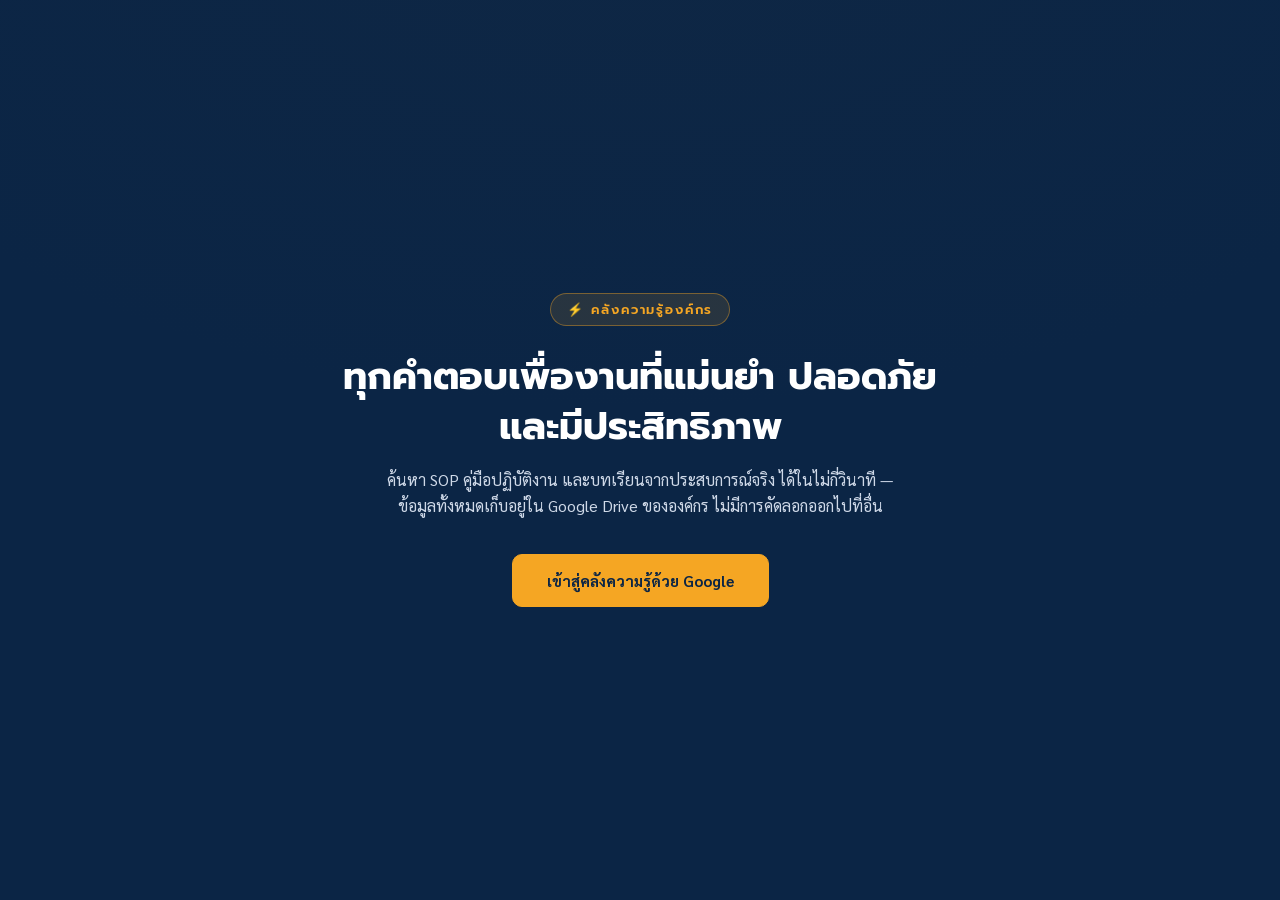
<file: index.html>
<!DOCTYPE html>
<html lang="th">
<head>
<meta charset="UTF-8" />
<meta name="viewport" content="width=device-width, initial-scale=1.0, viewport-fit=cover" />
<title>คลังความรู้องค์กร | Knowledge Management</title>

<!-- PWA -->
<link rel="manifest" href="manifest.json" />
<meta name="theme-color" content="#0B2545" />
<meta name="background-color" content="#0B2545" />
<link rel="icon" href="icons/icon-192.png" />
<link rel="apple-touch-icon" href="icons/apple-touch-icon.png" />
<meta name="apple-mobile-web-app-capable" content="yes" />
<meta name="apple-mobile-web-app-status-bar-style" content="black-translucent" />
<meta name="apple-mobile-web-app-title" content="คลังความรู้" />
<meta name="mobile-web-app-capable" content="yes" />

<link rel="preconnect" href="https://fonts.googleapis.com">
<link rel="preconnect" href="https://fonts.gstatic.com" crossorigin>
<link href="https://fonts.googleapis.com/css2?family=Prompt:wght@500;600;700&family=Sarabun:wght@400;500;600;700&family=IBM+Plex+Mono:wght@400;500&display=swap" rel="stylesheet">
<link rel="stylesheet" href="styles.css?v=19" />
</head>
<body>

  <div id="ios-install-banner" class="ios-banner" hidden>
    <span>ติดตั้งแอปนี้: กด <strong>แชร์ ⬆</strong> แล้วเลือก <strong>เพิ่มไปยังหน้าจอโฮม</strong></span>
    <button id="ios-banner-close" aria-label="Close">✕</button>
  </div>

  <!-- ============ SIGN-IN GATE ============ -->
  <section id="gate" class="gate">
    <div class="gate-card">
      <div class="gate-stamp">⚡ คลังความรู้องค์กร</div>
      <h1>ทุกคำตอบเพื่องานที่แม่นยำ ปลอดภัย และมีประสิทธิภาพ</h1>
      <p class="gate-sub">ค้นหา SOP คู่มือปฏิบัติงาน และบทเรียนจากประสบการณ์จริง ได้ในไม่กี่วินาที — ข้อมูลทั้งหมดเก็บอยู่ใน Google Drive ขององค์กร ไม่มีการคัดลอกออกไปที่อื่น</p>
      <button id="signin-btn" class="btn btn-primary">เข้าสู่คลังความรู้ด้วย Google</button>
      <p id="gate-error" class="gate-error" hidden></p>
    </div>
  </section>

  <!-- ============ MAIN APP ============ -->
  <div id="app" class="app" hidden>

    <header class="topbar">
      <div class="brand">
        <span class="brand-mark">⚡</span>
        <span class="brand-name">คลังความรู้องค์กร</span>
      </div>

      <button id="home-btn" class="home-btn" title="กลับหน้าแรก" hidden>🏠 <span>หน้าแรก</span></button>

      <nav id="breadcrumb" class="breadcrumb" aria-label="Folder path"></nav>

      <div class="topbar-actions">
        <div class="search-box">
          <input id="search-input" type="text" placeholder="ค้นหาทั้งคลัง — ชื่อไฟล์หรือข้อความในเอกสาร…" autocomplete="off" />
        </div>
        <button id="new-folder-btn" class="btn btn-ghost" title="New folder">+ Folder</button>
        <button id="upload-btn" class="btn btn-primary" title="Upload files">Upload</button>
        <input id="file-input" type="file" multiple hidden />
        <button id="install-btn" class="btn btn-ghost" title="Install app" hidden>⭳ Install</button>
        <button id="signout-btn" class="btn btn-icon" title="Disconnect">⏻</button>
      </div>
    </header>

    <!-- rich stacked homepage: hero / categories / SOP band / latest / experts / footer -->
    <div id="home-sections" hidden></div>

    <!-- drag & drop overlay -->
    <div id="drop-overlay" class="drop-overlay" hidden>
      <div class="drop-message">Drop files to file them in this folder</div>
    </div>

    <!-- upload progress tray -->
    <div id="upload-tray" class="upload-tray" hidden></div>

    <main class="content" id="main-content">
      <div id="home-tabs" class="home-tabs" hidden></div>

      <div id="filter-tabs" class="filter-tabs">
        <button class="filter-tab active" data-filter="all">All</button>
        <button class="filter-tab" data-filter="folder">Folders</button>
        <button class="filter-tab" data-filter="document">Documents</button>
        <button class="filter-tab" data-filter="image">Images</button>
        <button class="filter-tab" data-filter="video">Video</button>
        <button class="filter-tab" data-filter="other">Other</button>
      </div>

      <div id="search-status" class="search-status" hidden></div>

      <div id="search-loading" class="search-loading" hidden>กำลังค้นหาในเอกสารทั้งคลัง…</div>

      <div id="empty-state" class="empty-state" hidden>
        <div class="empty-mark">◌</div>
        <p>This folder is empty.</p>
        <p class="empty-sub">Drag files here, or use Upload above.</p>
      </div>

      <div id="loading-state" class="loading-state" hidden>
        <div class="loading-spinner"></div>
        <p>Reading catalogue…</p>
      </div>

      <div id="grid" class="grid"></div>
    </main>

    <button id="fab-upload" class="fab" title="อัปโหลดไฟล์ใหม่">＋</button>
    <div id="visit-counter" class="visit-counter" hidden></div>

    <!-- ============ POOMMY — chat search assistant ============ -->
    <button id="poommy-bubble" class="poommy-bubble" title="ถามน้องพุมมี่"><img src="icons/poommy-avatar.png" alt="พุมมี่" /></button>
    <div id="poommy-panel" class="poommy-panel" hidden>
      <div class="poommy-header">
        <span class="poommy-avatar"><img src="icons/poommy-avatar.png" alt="พุมมี่" /></span>
        <div class="poommy-title">
          <strong>น้องพุมมี่</strong>
          <span>ผู้ช่วยค้นหาเอกสาร</span>
        </div>
        <button id="poommy-close-btn" class="poommy-close" aria-label="ปิด">✕</button>
      </div>
      <div id="poommy-messages" class="poommy-messages"></div>
      <div class="poommy-input-row">
        <input id="poommy-text-input" type="text" placeholder="พิมพ์หรือกดไมค์ถามได้เลย…" autocomplete="off" />
        <button id="poommy-mic-btn" class="poommy-mic" title="พูดถาม" type="button">🎤</button>
        <button id="poommy-send-btn" class="poommy-send" title="ส่ง" type="button">➤</button>
      </div>
    </div>
  </div>

  <!-- ============ PREVIEW MODAL ============ -->
  <div id="preview-modal" class="modal" hidden>
    <div class="modal-backdrop" id="modal-backdrop"></div>
    <div class="modal-panel">
      <div class="modal-head">
        <span id="modal-title" class="modal-title"></span>
        <div class="modal-actions">
          <button id="modal-download-btn" class="btn btn-primary btn-sm">⭳ Download</button>
          <a id="modal-open-link" class="btn btn-ghost btn-sm" target="_blank" rel="noopener">Open in Drive ↗</a>
          <button id="modal-rename-btn" class="btn btn-ghost btn-sm">Rename</button>
          <button id="modal-close-btn" class="btn btn-icon" aria-label="Close">✕</button>
        </div>
      </div>
      <div id="modal-body" class="modal-body"></div>
      <div id="modal-doccode" class="modal-doccode"></div>
      <div id="modal-tags" class="modal-tags"></div>
      <div id="modal-meta" class="modal-meta"></div>
    </div>
  </div>

  <script src="https://accounts.google.com/gsi/client" async defer></script>
  <script src="config.js?v=19"></script>
  <script src="app.js?v=19"></script>
</body>
</html>
</file>
<file: styles.css>
/* ===================================================================
   TOKENS — corporate navy/gold theme
=================================================================== */
:root{
  --navy:          #0B2545;
  --navy-2:        #1D4B8A;
  --bg:            #F4F6F8;
  --panel:         #FFFFFF;
  --panel-raised:  #FFFFFF;
  --ink:           #1F2937;
  --ink-soft:      #6B7280;
  --ink-faint:     #9AA3B0;
  --accent:        #F5A623;
  --accent-ink:    #0B2545;
  --teal:          #1E9E7A;
  --danger:        #D64545;
  --border:        rgba(11,37,69,0.08);
  --border-strong: rgba(11,37,69,0.16);

  --font-display:  "Prompt", "Segoe UI", sans-serif;
  --font-body:     "Sarabun", "Segoe UI", sans-serif;
  --font-mono:     "IBM Plex Mono", monospace;

  --radius: 10px;
}

*{ box-sizing:border-box; }
html,body{ height:100%; }

/* several component classes below set their own `display` (flex/grid).
   Per normal CSS cascade rules, an author rule always beats the browser's
   built-in [hidden]{display:none}, even with identical specificity. This
   override must win over everything else on the page. */
[hidden]{ display:none !important; }

body{
  margin:0;
  background:var(--bg);
  color:var(--ink);
  font-family:var(--font-body);
  -webkit-font-smoothing:antialiased;
  padding-bottom:env(safe-area-inset-bottom);
}
button{ font-family:inherit; }
a{ color:var(--navy); }

.app{ background:var(--bg); }

/* ===================================================================
   GATE (sign-in) — hero style
=================================================================== */
.gate{
  min-height:100vh;
  display:flex;
  align-items:center;
  justify-content:center;
  background:
    linear-gradient(rgba(11,37,69,0.92), rgba(11,37,69,0.92)),
    radial-gradient(ellipse 900px 500px at 50% -10%, rgba(245,166,35,0.18), transparent),
    var(--navy);
  padding:32px 24px;
  text-align:center;
}
.gate-card{
  max-width:620px;
  width:100%;
}
.gate-stamp{
  display:inline-flex;
  align-items:center;
  gap:8px;
  font-family:var(--font-display);
  font-size:13px;
  font-weight:600;
  letter-spacing:0.14em;
  color:var(--accent);
  background:rgba(245,166,35,0.12);
  border:1px solid rgba(245,166,35,0.4);
  padding:6px 16px;
  border-radius:20px;
  margin-bottom:26px;
}
.gate-card h1{
  font-family:var(--font-display);
  font-size:clamp(26px, 4vw, 38px);
  font-weight:700;
  color:#fff;
  margin:0 0 16px;
  line-height:1.3;
}
.gate-sub{
  color:#cfd9e8;
  font-size:16px;
  line-height:1.65;
  margin:0 0 34px;
  max-width:520px;
  margin-left:auto;
  margin-right:auto;
}
.gate-error{
  margin-top:18px;
  color:#ffb4b0;
  font-size:13px;
  font-family:var(--font-mono);
}

/* ===================================================================
   BUTTONS
=================================================================== */
.btn{
  border:1px solid var(--border-strong);
  background:#fff;
  color:var(--ink);
  padding:10px 18px;
  border-radius:8px;
  font-size:14px;
  font-weight:600;
  cursor:pointer;
  transition:background 0.12s, border-color 0.12s, transform 0.05s, box-shadow 0.12s;
  white-space:nowrap;
}
.btn:hover{ border-color:var(--navy-2); box-shadow:0 2px 8px rgba(11,37,69,0.1); }
.btn:active{ transform:scale(0.98); }
.btn-primary{
  background:var(--accent);
  border-color:var(--accent);
  color:var(--accent-ink);
  font-weight:700;
}
.btn-primary:hover{ background:#f7b545; border-color:#f7b545; box-shadow:0 4px 14px rgba(245,166,35,0.35); }
.gate .btn-primary{ padding:16px 34px; font-size:15px; border-radius:10px; }
.btn-ghost{ border-color:transparent; background:transparent; color:var(--ink-soft); }
.btn-ghost:hover{ color:var(--navy); background:rgba(11,37,69,0.05); }
.btn-danger{ color:var(--danger); border-color:transparent; background:transparent; }
.btn-danger:hover{ background:rgba(214,69,69,0.08); }
.btn-icon{ padding:9px 11px; }
.btn-sm{ padding:7px 13px; font-size:12.5px; }

/* topbar buttons sit on navy, need light variants */
.topbar .btn{ background:rgba(255,255,255,0.08); border-color:rgba(255,255,255,0.18); color:#fff; }
.topbar .btn:hover{ background:rgba(255,255,255,0.16); border-color:rgba(255,255,255,0.3); }
.topbar .btn-primary{ background:var(--accent); border-color:var(--accent); color:var(--accent-ink); }
.topbar .btn-primary:hover{ background:#f7b545; }
.topbar .btn-ghost{ color:#dbe4f0; }
.topbar .btn-ghost:hover{ color:#fff; background:rgba(255,255,255,0.1); }

/* ===================================================================
   TOPBAR
=================================================================== */
.topbar{
  position:sticky; top:0; z-index:20;
  display:flex; align-items:center; gap:20px;
  padding:14px 28px;
  padding-top:calc(14px + env(safe-area-inset-top));
  padding-left:calc(28px + env(safe-area-inset-left));
  padding-right:calc(28px + env(safe-area-inset-right));
  background:var(--navy);
  box-shadow:0 2px 10px rgba(11,37,69,0.2);
}
.brand{ display:flex; align-items:center; gap:9px; flex-shrink:0; }
.brand-mark{
  background:var(--accent); color:var(--accent-ink);
  border-radius:7px; padding:3px 8px; font-size:15px; font-weight:700;
}
.brand-name{ font-family:var(--font-display); font-weight:700; font-size:17px; color:#fff; }

.home-btn{
  display:flex; align-items:center; gap:5px;
  background:rgba(255,255,255,0.08);
  border:1px solid rgba(255,255,255,0.18);
  color:#dbe4f0;
  font-family:var(--font-body);
  font-size:12.5px;
  font-weight:600;
  padding:7px 12px;
  border-radius:16px;
  cursor:pointer;
  flex-shrink:0;
  transition:background .15s, color .15s;
}
.home-btn:hover{ background:var(--accent); border-color:var(--accent); color:var(--accent-ink); }

.breadcrumb{
  flex:1; min-width:0;
  display:flex; align-items:center; gap:6px;
  font-family:var(--font-mono);
  font-size:12.5px;
  color:#a9b8d0;
  overflow-x:auto;
  white-space:nowrap;
}
.breadcrumb button{
  background:none; border:none; color:#a9b8d0;
  font-family:var(--font-mono); font-size:12.5px; cursor:pointer; padding:2px 4px;
}
.breadcrumb button:hover{ color:var(--accent); }
.breadcrumb button.current{ color:#fff; }
.breadcrumb .sep{ color:#5a6f92; }

.topbar-actions{ display:flex; align-items:center; gap:10px; flex-shrink:0; }
.search-box input{
  background:#fff;
  border:1px solid transparent;
  color:var(--ink);
  padding:9px 14px;
  border-radius:8px;
  font-size:13.5px;
  width:230px;
  font-family:var(--font-body);
}
.search-box input::placeholder{ color:var(--ink-faint); }
.search-box input:focus{ outline:none; box-shadow:0 0 0 3px rgba(245,166,35,0.35); }

@keyframes voice-pulse{
  0%, 100%{ box-shadow:0 0 0 0 rgba(217,69,69,0.45); }
  50%{ box-shadow:0 0 0 7px rgba(217,69,69,0); }
}
@keyframes voice-spin{ to{ transform:rotate(360deg); } }

/* ===================================================================
   CONTENT / FILTERS
=================================================================== */
.content{ max-width:1280px; margin:0 auto; padding:32px 40px 60px; }

.filter-tabs{ display:flex; gap:4px; margin-bottom:22px; border-bottom:1px solid var(--border); }
.filter-tab{
  background:none; border:none; color:var(--ink-faint);
  font-family:var(--font-body); font-size:13px; font-weight:600;
  padding:9px 4px; margin-right:22px; cursor:pointer;
  border-bottom:2px solid transparent;
}
.filter-tab:hover{ color:var(--navy); }
.filter-tab.active{ color:var(--navy); border-bottom-color:var(--accent); }

/* ---- home screen tab strip ---- */
.home-tabs{
  display:flex;
  flex-wrap:wrap;
  gap:10px;
  margin-bottom:28px;
  padding-bottom:24px;
  border-bottom:1px solid var(--border);
}
.home-tab{
  font-family:var(--font-body);
  font-size:13px;
  font-weight:600;
  color:var(--ink-soft);
  background:#fff;
  border:1px solid var(--border-strong);
  padding:9px 16px;
  border-radius:20px;
  cursor:pointer;
  display:flex;
  align-items:center;
  gap:7px;
  box-shadow:0 1px 3px rgba(11,37,69,0.04);
}
.home-tab:hover{ color:var(--navy); border-color:var(--navy-2); }
.home-tab.active{
  color:#fff;
  background:var(--tag-color, var(--navy));
  border-color:var(--tag-color, var(--navy));
}
.home-tab-dot{
  width:7px; height:7px; border-radius:50%;
  background:var(--tag-color, var(--accent));
  flex-shrink:0;
}
.home-tab.active .home-tab-dot{ background:#fff; }

/* ===================================================================
   GRID + CARDS
=================================================================== */
.grid{
  display:grid;
  grid-template-columns:repeat(auto-fill, minmax(200px, 1fr));
  gap:18px;
}

.card{
  position:relative;
  background:var(--panel);
  color:var(--ink);
  border-radius:var(--radius);
  padding:22px 20px 18px 24px;
  cursor:pointer;
  min-height:158px;
  display:flex;
  flex-direction:column;
  justify-content:space-between;
  box-shadow:0 3px 8px rgba(11,37,69,0.10), 0 1px 3px rgba(11,37,69,0.08);
  transition:transform 0.18s cubic-bezier(.2,.8,.2,1), box-shadow 0.18s, border-color 0.18s;
  border:1px solid var(--border-strong);
  border-left:4px solid var(--border-strong);
  overflow:hidden;
}
.card::before{
  /* punch-hole detail — small archive/index-card touch */
  content:"";
  position:absolute;
  top:13px; right:13px;
  width:9px; height:9px;
  border-radius:50%;
  background:var(--bg);
  box-shadow:inset 0 1px 2px rgba(11,37,69,0.28), 0 1px 0 rgba(255,255,255,0.7);
  pointer-events:none;
}
.card:hover{
  transform:translateY(-4px);
  box-shadow:0 18px 34px rgba(11,37,69,0.22), 0 5px 12px rgba(11,37,69,0.12);
  border-color:var(--accent);
  border-left-color:var(--accent);
}

.card-icon{
  font-size:30px;
  color:var(--navy-2);
}
.card.type-folder .card-icon{ color:var(--accent); }
.card.type-image .card-icon{ color:#3E7CB1; }
.card.type-video .card-icon{ color:#C0524F; }
.card.type-document .card-icon{ color:#2F8F6B; }

.card-thumb{
  width:100%; height:64px;
  object-fit:cover;
  border-radius:6px;
  margin-top:2px;
  border:1px solid var(--border);
}

.card-name{
  font-family:var(--font-body);
  font-weight:700;
  font-size:14px;
  line-height:1.4;
  margin-top:12px;
  color:var(--navy);
  overflow:hidden;
  text-overflow:ellipsis;
  display:-webkit-box;
  -webkit-line-clamp:2;
  -webkit-box-orient:vertical;
}

.card-meta{
  font-family:var(--font-mono);
  font-size:10.5px;
  color:var(--ink-faint);
  margin-top:8px;
  display:flex;
  justify-content:space-between;
  letter-spacing:0.01em;
}

/* ---- department home screen ---- */
.grid-departments{
  grid-template-columns:repeat(auto-fill, minmax(220px, 1fr));
  gap:18px;
}
.card-dept{
  text-align:center;
  align-items:center;
  border-left:1px solid var(--border-strong); /* dept cards already have their own top accent bar */
  padding:30px 20px 24px;
}
.card-dept .card-icon{
  font-size:34px;
  margin-bottom:2px;
}
.dept-tab{
  font-family:var(--font-mono);
  font-size:10px;
  letter-spacing:0.12em;
  text-transform:uppercase;
  color:var(--tag-color, var(--accent));
  font-weight:700;
}
.card-name-dept{
  font-family:var(--font-display);
  font-size:16px;
  font-weight:700;
  margin-top:10px;
  text-align:center;
  -webkit-line-clamp:3;
  color:var(--navy);
}
.dept-0{ --dept-color:#3E7CB1; }
.dept-1{ --dept-color:#C08A2E; }
.dept-2{ --dept-color:#B1603E; }
.dept-3{ --dept-color:#2F8F6B; }
.dept-4{ --dept-color:#6B6FA6; }
.dept-5{ --dept-color:#7C8A4C; }
.card-dept{ border-top:4px solid var(--dept-color, var(--accent)); }
.card-dept .dept-tab{ color:var(--dept-color, var(--accent)); }

/* ---- tag badge on a card ---- */
.card-tag{
  display:inline-block;
  font-family:var(--font-body);
  font-size:10.5px;
  font-weight:700;
  color:#fff;
  background:var(--tag-color, var(--navy-2));
  padding:3px 10px;
  border-radius:10px;
  margin-top:8px;
  align-self:flex-start;
}

.card-path{
  font-family:var(--font-mono);
  font-size:10px;
  color:var(--ink-faint);
  margin-top:8px;
  overflow:hidden;
  text-overflow:ellipsis;
  white-space:nowrap;
}

/* ---- experts (people, not files) ---- */
.experts-grid{
  display:grid;
  grid-template-columns:repeat(auto-fill, minmax(200px, 1fr));
  gap:18px;
}
.expert-card{
  background:var(--panel);
  border:1px solid var(--border);
  border-radius:var(--radius);
  padding:24px 18px;
  text-align:center;
  box-shadow:0 2px 10px rgba(11,37,69,0.06);
}
.expert-avatar{
  width:56px; height:56px; border-radius:50%;
  background:linear-gradient(135deg, var(--navy), var(--navy-2));
  margin:0 auto 12px;
  display:flex; align-items:center; justify-content:center;
  font-size:22px;
}
.expert-card h4{ font-family:var(--font-display); font-size:14.5px; color:var(--navy); font-weight:700; }
.expert-card .role{ font-size:12px; color:var(--ink-soft); margin-top:3px; }
.expert-card .dept{ font-size:11px; color:var(--ink-faint); margin-top:6px; font-family:var(--font-mono); }
.expert-card .contact{
  display:inline-block; margin-top:12px;
  font-size:12px; font-weight:600; color:var(--navy-2);
  text-decoration:none; border-bottom:1px solid var(--navy-2);
}
.expert-card .contact:hover{ color:var(--accent); border-color:var(--accent); }

/* ===================================================================
   SEARCH STATUS / LOADING
=================================================================== */
.search-status{
  display:flex; align-items:center; justify-content:space-between;
  gap:12px;
  font-family:var(--font-body);
  font-size:13px;
  color:var(--ink-soft);
  padding:0 2px 18px;
  border-bottom:1px solid var(--border);
  margin:-8px 0 22px;
}
.search-status button{
  background:none; border:none; color:var(--navy-2);
  font-family:var(--font-body); font-weight:600; font-size:13px; cursor:pointer;
  padding:2px 4px;
}
.search-status button:hover{ color:var(--accent); text-decoration:underline; }

.search-loading{
  text-align:center;
  color:var(--ink-faint);
  font-family:var(--font-body);
  font-size:13px;
  padding:16px 0 24px;
}

/* ---- tag picker inside preview modal ---- */
.modal-doccode{
  padding:12px 18px;
  border-top:1px solid var(--border);
  background:var(--bg);
}
.doccode-existing{
  font-size:12.5px;
  color:var(--navy);
  font-family:var(--font-mono);
}
.doccode-form{
  display:flex;
  flex-wrap:wrap;
  align-items:center;
  gap:8px;
  font-size:12.5px;
}
.doccode-label{ color:var(--ink-soft); flex-shrink:0; }
.doccode-dept-detected{ color:var(--ink-soft); font-size:12px; }
.doccode-form select, .doccode-form input{
  border:1px solid var(--border-strong);
  border-radius:6px;
  padding:6px 9px;
  font-size:12px;
  font-family:var(--font-body);
  background:#fff;
  color:var(--ink);
}
.doccode-form input{ width:110px; }

.modal-tags{
  display:flex;
  flex-wrap:wrap;
  gap:7px;
  padding:14px 18px;
  border-top:1px solid var(--border);
}
.modal-tag-btn{
  font-family:var(--font-body);
  font-size:12px;
  font-weight:600;
  color:var(--ink-soft);
  background:#fff;
  border:1px solid var(--border-strong);
  padding:6px 13px;
  border-radius:16px;
  cursor:pointer;
  display:flex;
  align-items:center;
  gap:6px;
}
.modal-tag-btn:hover{ color:var(--navy); border-color:var(--navy-2); }
.modal-tag-btn.active{
  color:#fff;
  background:var(--tag-color, var(--navy));
  border-color:var(--tag-color, var(--navy));
}
.modal-tag-dot{ width:7px; height:7px; border-radius:50%; background:var(--tag-color, var(--accent)); }
.modal-tag-btn.active .modal-tag-dot{ background:#fff; }

/* ===================================================================
   HOME PAGE — stacked sections (hero / categories / SOP band / latest /
   experts / footer), matching the reference mockup structure
=================================================================== */
.home-hero{
  background:
    linear-gradient(rgba(11,37,69,0.90), rgba(11,37,69,0.90)),
    radial-gradient(ellipse 900px 500px at 50% -10%, rgba(245,166,35,0.16), transparent),
    var(--navy);
  color:#fff;
  padding:56px 40px 74px;
  text-align:center;
}
.home-hero h1{ font-family:var(--font-display); font-size:clamp(24px,3.4vw,34px); font-weight:700; margin-bottom:14px; line-height:1.35; }
.home-hero p{ font-size:15.5px; color:#cfd9e8; max-width:640px; margin:0 auto 30px; line-height:1.6; }
.home-search-box{ max-width:620px; margin:0 auto; display:flex; background:#fff; border-radius:10px; overflow:hidden; box-shadow:0 8px 24px rgba(0,0,0,0.28); }
.home-search-box input{ flex:1; border:none; padding:16px 20px; font-size:14.5px; outline:none; font-family:var(--font-body); }
.home-search-box button{ background:var(--accent); border:none; padding:0 26px; font-weight:700; color:var(--accent-ink); cursor:pointer; font-size:14.5px; }
.home-quick-links{ display:flex; justify-content:center; gap:12px; margin-top:22px; flex-wrap:wrap; }
.home-quick-links button{ background:rgba(255,255,255,0.12); border:1px solid rgba(255,255,255,0.3); color:#fff; padding:8px 16px; border-radius:20px; font-size:12.5px; cursor:pointer; font-family:var(--font-body); }
.home-quick-links button:hover{ background:rgba(255,255,255,0.25); }
.quick-link-count{
  display:inline-block;
  margin-left:7px;
  background:var(--accent);
  color:var(--accent-ink);
  padding:1px 7px;
  border-radius:10px;
  font-size:10.5px;
  font-weight:700;
  font-family:var(--font-mono);
}

.home-section{ padding:44px 40px; max-width:1300px; margin:0 auto; }
.home-section-header{ display:flex; justify-content:space-between; align-items:baseline; margin-bottom:24px; }
.home-section h2{ font-family:var(--font-display); font-size:21px; color:var(--navy); font-weight:700; margin-bottom:5px; }
.home-section .home-sub{ color:var(--ink-soft); font-size:13.5px; }
.home-view-all{ background:none; border:none; cursor:pointer; color:var(--navy); font-weight:600; font-size:13.5px; border-bottom:2px solid var(--accent); padding-bottom:2px; font-family:var(--font-body); }
.home-view-all:hover{ color:var(--navy-2); }

.home-categories{ display:grid; grid-template-columns:repeat(auto-fill, minmax(180px,1fr)); gap:16px; }

.sop-band{
  background:linear-gradient(120deg, var(--navy), var(--navy-2));
  color:#fff; border-radius:16px; padding:34px 38px;
  display:flex; align-items:center; justify-content:space-between; flex-wrap:wrap; gap:20px;
}
.sop-band h2{ color:#fff; }
.sop-band p{ color:#cfd9e8; font-size:13.5px; margin-top:6px; }
.sop-band button{ background:var(--accent); color:var(--accent-ink); padding:13px 26px; border:none; border-radius:8px; font-weight:700; font-size:13.5px; cursor:pointer; font-family:var(--font-body); flex-shrink:0; }
.sop-band button:hover{ background:#f7b545; }

.home-articles{ display:grid; grid-template-columns:repeat(auto-fill, minmax(230px,1fr)); gap:20px; }
.article-card{ background:#fff; border-radius:12px; overflow:hidden; box-shadow:0 2px 10px rgba(11,37,69,0.06); border:1px solid var(--border); cursor:pointer; transition:transform .15s, box-shadow .15s; }
.article-card:hover{ transform:translateY(-3px); box-shadow:0 10px 22px rgba(11,37,69,0.14); }
.article-card .thumb{ height:110px; background:linear-gradient(135deg,var(--navy),var(--navy-2)); display:flex; align-items:center; justify-content:center; font-size:30px; }
.article-card .article-content{ padding:14px 16px; }
.article-card .article-tag{ font-size:10.5px; background:#eef4ff; color:var(--navy); padding:3px 9px; border-radius:10px; font-weight:700; }
.article-card h4{ font-size:14px; margin:9px 0 5px; color:var(--ink); font-weight:700; line-height:1.4; }
.article-card .article-meta{ font-size:11px; color:var(--ink-faint); font-family:var(--font-mono); }

.home-experts{ display:grid; grid-template-columns:repeat(auto-fill, minmax(180px,1fr)); gap:16px; }

.home-footer{ background:#081a33; color:#9fb0cc; padding:40px 40px 22px; font-size:13px; margin-top:10px; }
.home-footer-grid{ display:grid; grid-template-columns:repeat(4,1fr); gap:24px; max-width:1300px; margin:0 auto 24px; }
.home-footer-grid h5{ color:#fff; font-size:13.5px; margin-bottom:12px; }
.home-footer-grid a{ display:block; color:#9fb0cc; text-decoration:none; margin-bottom:8px; font-size:12.5px; }
.home-footer-grid a:hover{ color:var(--accent); }
.home-footer-bottom{ text-align:center; border-top:1px solid rgba(255,255,255,0.1); padding-top:16px; max-width:1300px; margin:0 auto; color:#6b7d99; font-size:12px; }

.fab{
  position:fixed; bottom:26px; right:26px;
  background:var(--accent); color:var(--accent-ink);
  width:56px; height:56px; border:none; border-radius:50%;
  display:flex; align-items:center; justify-content:center;
  font-size:26px; box-shadow:0 8px 20px rgba(11,37,69,0.35);
  cursor:pointer; z-index:45;
}
.fab:hover{ background:#f7b545; transform:scale(1.05); }

@media (max-width: 1000px){
  .home-categories, .home-articles, .home-experts{ grid-template-columns:repeat(2,1fr); }
  .home-footer-grid{ grid-template-columns:repeat(2,1fr); }
}
@media (max-width: 720px){
  .home-hero{ padding:40px 20px 54px; }
  .home-section{ padding:32px 20px; }
  .home-categories, .home-articles, .home-experts{ grid-template-columns:repeat(2,1fr); gap:12px; }
}

.dashboard-overview{
  display:grid;
  grid-template-columns:repeat(auto-fit, minmax(140px,1fr));
  gap:14px;
  margin-bottom:26px;
}
.dashboard-overview-stat{
  background:#fff;
  border:1px solid var(--border);
  border-radius:var(--radius);
  padding:16px 18px;
  box-shadow:0 2px 10px rgba(11,37,69,0.06);
}
.dashboard-overview-stat .num{ font-family:var(--font-display); font-size:26px; font-weight:700; color:var(--navy); }
.dashboard-overview-stat .lbl{ font-size:12px; color:var(--ink-soft); margin-top:2px; }

.dashboard-grid{
  display:grid;
  grid-template-columns:repeat(auto-fill, minmax(220px,1fr));
  gap:16px;
}
.dashboard-card{
  background:#fff;
  border:1px solid var(--border);
  border-top:4px solid var(--dept-color, var(--accent));
  border-radius:var(--radius);
  padding:18px 20px;
  box-shadow:0 2px 10px rgba(11,37,69,0.06);
  display:flex;
  align-items:center;
  gap:14px;
}
.dashboard-card .dc-icon{ font-size:26px; flex-shrink:0; }
.dashboard-card .dc-body{ min-width:0; }
.dashboard-card .dc-count{ font-family:var(--font-display); font-size:22px; font-weight:700; color:var(--navy); line-height:1.1; }
.dashboard-card .dc-name{ font-size:12.5px; color:var(--ink-soft); margin-top:3px; overflow:hidden; text-overflow:ellipsis; white-space:nowrap; }

.card-count-badge{
  display:inline-block;
  font-family:var(--font-mono);
  font-size:10px;
  color:var(--ink-faint);
  margin-top:6px;
}

@media (max-width: 720px){
  .dashboard-overview, .dashboard-grid{ grid-template-columns:repeat(2,1fr); gap:10px; }
}

.doctype-chooser{ display:flex; flex-direction:column; gap:8px; }
.doctype-chooser-label{ font-size:12.5px; font-weight:600; color:var(--ink); margin-bottom:2px; }
.doctype-chooser select, .doctype-chooser input{
  width:100%; padding:8px 10px; border:1px solid var(--border-strong); border-radius:6px;
  font-size:12.5px; font-family:var(--font-body); background:#fff; color:var(--ink);
}
.doctype-dept-row{ display:flex; flex-direction:column; gap:8px; }
.doctype-dept-detected{ font-size:12px; color:var(--ink-soft); background:var(--bg); padding:7px 10px; border-radius:6px; }
.doctype-chooser .btn{ width:100%; }

.card-doccode{
  display:inline-block;
  font-family:var(--font-mono);
  font-size:10px;
  font-weight:700;
  color:var(--navy);
  background:#eef2f7;
  padding:2px 8px;
  border-radius:8px;
  margin-top:5px;
  align-self:flex-start;
}

.visit-counter{
  position:fixed;
  bottom:22px; left:22px;
  z-index:25;
  background:rgba(11,37,69,0.85);
  color:#dbe4f0;
  font-family:var(--font-mono);
  font-size:11px;
  padding:6px 13px;
  border-radius:14px;
  box-shadow:0 2px 10px rgba(11,37,69,0.25);
  pointer-events:none;
  backdrop-filter:blur(3px);
}

@media (max-width: 720px){
  .visit-counter{
    bottom:calc(16px + env(safe-area-inset-bottom));
    left:12px;
    font-size:10px;
    padding:5px 11px;
  }
}

/* ===================================================================
   POOMMY — floating chatbot search assistant
=================================================================== */
.poommy-bubble{
  position:fixed;
  bottom:96px; right:26px;
  z-index:46;
  width:56px; height:56px;
  border:none; border-radius:50%;
  background:var(--navy);
  color:#fff;
  font-size:26px;
  display:flex; align-items:center; justify-content:center;
  cursor:pointer;
  box-shadow:0 8px 20px rgba(11,37,69,0.4);
  transition:transform .15s, background .15s;
}
.poommy-bubble:hover{ transform:scale(1.06); background:var(--navy-2); }
.poommy-bubble.open{ background:var(--accent); color:var(--accent-ink); }

.poommy-panel{
  position:fixed;
  bottom:160px; right:26px;
  z-index:47;
  width:330px;
  max-width:calc(100vw - 32px);
  height:440px;
  max-height:calc(100vh - 200px);
  background:#fff;
  border-radius:16px;
  box-shadow:0 20px 50px rgba(11,37,69,0.35);
  display:flex; flex-direction:column;
  overflow:hidden;
}
.poommy-header{
  display:flex; align-items:center; gap:10px;
  padding:14px 16px;
  background:var(--navy);
  color:#fff;
  flex-shrink:0;
}
.poommy-avatar{ font-size:22px; }
.poommy-title{ display:flex; flex-direction:column; line-height:1.3; flex:1; }
.poommy-title strong{ font-family:var(--font-display); font-size:13.5px; }
.poommy-title span{ font-size:11px; color:#a9b8d0; }
.poommy-close{
  background:none; border:none; color:#dbe4f0; font-size:14px;
  cursor:pointer; padding:4px 6px; flex-shrink:0;
}
.poommy-close:hover{ color:#fff; }

.poommy-messages{
  flex:1; overflow-y:auto;
  padding:14px;
  display:flex; flex-direction:column; gap:10px;
  background:var(--bg);
}
.poommy-msg{
  max-width:85%;
  font-size:12.5px;
  line-height:1.5;
  padding:9px 12px;
  border-radius:12px;
}
.poommy-msg-bot{
  align-self:flex-start;
  background:#fff;
  color:var(--ink);
  border:1px solid var(--border);
  border-bottom-left-radius:2px;
}
.poommy-msg-user{
  align-self:flex-end;
  background:var(--navy);
  color:#fff;
  border-bottom-right-radius:2px;
}
.poommy-thinking{ color:var(--ink-faint); font-style:italic; }

.poommy-results{ display:flex; flex-direction:column; gap:6px; margin-top:8px; }
.poommy-result{
  text-align:left;
  background:var(--bg);
  border:1px solid var(--border-strong);
  border-radius:8px;
  padding:7px 10px;
  font-size:12px;
  font-family:var(--font-body);
  color:var(--navy);
  cursor:pointer;
}
.poommy-result:hover{ background:#eef2f7; border-color:var(--navy-2); }

.poommy-input-row{
  display:flex; align-items:center; gap:6px;
  padding:10px;
  border-top:1px solid var(--border);
  background:#fff;
  flex-shrink:0;
}
.poommy-input-row input{
  flex:1;
  border:1px solid var(--border-strong);
  border-radius:18px;
  padding:8px 14px;
  font-size:12.5px;
  font-family:var(--font-body);
  outline:none;
}
.poommy-input-row input:focus{ border-color:var(--navy-2); }
.poommy-mic, .poommy-send{
  width:32px; height:32px;
  border:none; border-radius:50%;
  background:var(--bg);
  color:var(--ink-soft);
  font-size:14px;
  cursor:pointer;
  display:flex; align-items:center; justify-content:center;
  flex-shrink:0;
}
.poommy-mic:hover, .poommy-send:hover{ background:var(--border-strong); color:var(--navy); }
.poommy-mic.listening{ background:var(--danger); color:#fff; animation:voice-pulse 1.1s ease-in-out infinite; }
.poommy-send{ background:var(--accent); color:var(--accent-ink); }
.poommy-send:hover{ background:#f7b545; }

@media (max-width: 720px){
  .poommy-bubble{ bottom:calc(88px + env(safe-area-inset-bottom)); right:16px; width:50px; height:50px; font-size:22px; }
  .poommy-panel{
    bottom:calc(148px + env(safe-area-inset-bottom));
    right:12px;
    width:calc(100vw - 24px);
    height:min(60vh, 480px);
  }
}

/* ===================================================================
   EMPTY / LOADING
=================================================================== */
.empty-state, .loading-state{
  text-align:center;
  padding:90px 20px;
  color:var(--ink-faint);
}
.empty-mark{ font-size:32px; color:var(--ink-faint); margin-bottom:10px; }
.empty-state p, .loading-state p{ margin:4px 0; font-size:14px; color:var(--ink-soft); }
.empty-sub{ font-size:12.5px; color:var(--ink-faint) !important; }

.loading-spinner{
  width:24px; height:24px; margin:0 auto 16px;
  border:3px solid var(--border-strong);
  border-top-color:var(--accent);
  border-radius:50%;
  animation:spin 0.8s linear infinite;
}
@keyframes spin{ to{ transform:rotate(360deg); } }

/* ===================================================================
   DRAG & DROP / UPLOAD TRAY
=================================================================== */
.drop-overlay{
  position:fixed; inset:0; z-index:40;
  background:rgba(11,37,69,0.85);
  display:flex; align-items:center; justify-content:center;
  border:3px dashed var(--accent);
  margin:14px;
  border-radius:16px;
}
.drop-message{
  font-family:var(--font-display);
  font-size:20px;
  font-weight:700;
  color:#fff;
}

.upload-tray{
  position:fixed; bottom:20px; right:20px; z-index:30;
  width:300px;
  background:#fff;
  border:1px solid var(--border-strong);
  border-radius:var(--radius);
  padding:14px;
  max-height:280px;
  overflow-y:auto;
  box-shadow:0 12px 32px rgba(11,37,69,0.2);
}
.upload-item{
  font-size:12.5px;
  font-family:var(--font-body);
  padding:8px 4px;
  border-bottom:1px solid var(--border);
}
.upload-item:last-child{ border-bottom:none; }
.upload-item-name{ color:var(--ink); overflow:hidden; text-overflow:ellipsis; white-space:nowrap; margin-bottom:5px; font-weight:600; }
.upload-item-bar{ height:4px; background:var(--border); border-radius:2px; overflow:hidden; }
.upload-item-fill{ height:100%; background:var(--accent); transition:width 0.2s; }
.upload-item.done .upload-item-fill{ background:var(--teal); }
.upload-item.error .upload-item-fill{ background:var(--danger); }
.upload-item-status{ font-size:10.5px; color:var(--ink-faint); margin-top:4px; }

/* ===================================================================
   PREVIEW MODAL
=================================================================== */
.modal{ position:fixed; inset:0; z-index:50; display:flex; align-items:center; justify-content:center; padding:24px; }
.modal-backdrop{ position:absolute; inset:0; background:rgba(6,20,38,0.72); backdrop-filter:blur(2px); }
.modal-panel{
  position:relative;
  background:#fff;
  border-radius:14px;
  width:100%; max-width:900px;
  max-height:88vh;
  display:flex; flex-direction:column;
  overflow:hidden;
  box-shadow:0 30px 70px rgba(6,20,38,0.5), 0 0 0 1px rgba(255,255,255,0.06);
  border-top:4px solid var(--accent);
}
.modal-head{
  display:flex; align-items:center; justify-content:space-between;
  padding:14px 10px 14px 20px;
  border-bottom:1px solid rgba(255,255,255,0.08);
  gap:12px;
  background:linear-gradient(135deg, var(--navy), var(--navy-2));
  flex-shrink:0;
}
.modal-title{
  font-family:var(--font-display);
  font-weight:700; font-size:15px;
  color:#fff;
  overflow:hidden; text-overflow:ellipsis; white-space:nowrap;
  flex:1;
  min-width:0; /* the actual bug: without this a flex item won't shrink below
                  its content width, so on narrow screens the title shoved
                  the action buttons (including Close) off-screen instead
                  of truncating with an ellipsis */
}
.modal-actions{ display:flex; align-items:center; gap:4px; flex-shrink:0; }
.modal-actions .btn{ flex-shrink:0; }
.modal-actions .btn-ghost{ color:#dbe4f0; }
.modal-actions .btn-ghost:hover{ color:#fff; background:rgba(255,255,255,0.12); }
.modal-actions .btn-icon{ color:#dbe4f0; min-width:40px; min-height:40px; }
.modal-actions .btn-icon:hover{ color:#fff; background:rgba(255,255,255,0.14); }
.modal-actions .btn-danger{ color:#ff9d97; }
.modal-actions .btn-danger:hover{ background:rgba(255,157,151,0.15); }
#modal-close-btn{
  font-size:16px;
  font-weight:700;
}
.modal-body{
  flex:1; overflow:auto;
  background:
    repeating-linear-gradient(135deg, rgba(255,255,255,0.02) 0 2px, transparent 2px 22px),
    #0d1b2f;
  display:flex; align-items:center; justify-content:center;
  min-height:300px;
}
.modal-body iframe, .modal-body img, .modal-body video{
  width:100%; height:100%; min-height:400px; border:none; display:block;
}
.modal-body .no-preview{ color:#a9b8d0; font-size:13px; padding:60px; text-align:center; }
.modal-meta{
  padding:11px 20px;
  border-top:1px solid var(--border);
  font-family:var(--font-mono);
  font-size:11px;
  color:var(--ink-faint);
  display:flex; gap:18px; flex-wrap:wrap;
  flex-shrink:0;
  background:var(--bg);
}

/* ===================================================================
   iOS INSTALL BANNER
=================================================================== */
.ios-banner{
  position:sticky; top:0; z-index:60;
  display:flex; align-items:center; justify-content:center; gap:14px;
  background:var(--accent);
  color:var(--accent-ink);
  font-size:12.5px;
  font-weight:600;
  padding:10px 16px;
  padding-top:calc(10px + env(safe-area-inset-top));
  text-align:center;
}
.ios-banner button{
  background:none; border:none; color:var(--accent-ink);
  font-size:14px; cursor:pointer; opacity:0.75; flex-shrink:0;
}
.ios-banner button:hover{ opacity:1; }

/* ===================================================================
   RESPONSIVE
=================================================================== */
@media (max-width: 720px){
  .btn{ padding:11px 16px; min-height:40px; }
  .btn-icon{ padding:10px 12px; }
  .filter-tab{ padding:10px 4px; margin-right:16px; }
  .card{ min-height:132px; padding:18px 16px 14px 20px; }
  .grid{ gap:12px; grid-template-columns:repeat(auto-fill, minmax(148px,1fr)); }

  .topbar{
    flex-wrap:wrap;
    row-gap:10px;
    padding-left:calc(14px + env(safe-area-inset-left));
    padding-right:calc(14px + env(safe-area-inset-right));
    padding-bottom:12px;
  }
  .brand-name{ font-size:14.5px; }
  .home-btn span{ display:none; } /* icon-only on mobile, keeps the row from wrapping badly */
  .home-btn{ padding:7px 10px; }
  .breadcrumb{ order:4; width:100%; }
  .topbar-actions{ order:3; width:100%; justify-content:space-between; flex-wrap:wrap; row-gap:8px; }
  .search-box{ order:1; flex:1 1 100%; }
  .search-box input{ width:100%; }
  #new-folder-btn{ order:2; }
  #upload-btn{ order:3; }
  #install-btn{ order:4; }
  #signout-btn{ order:5; }

  .content{ padding:18px 14px 50px; }

  .upload-tray{ left:12px; right:12px; width:auto; bottom:calc(16px + env(safe-area-inset-bottom)); }

  /* ---- modal: full-screen, app-like viewer on small screens ---- */
  .modal{ padding:0; }
  .modal-panel{ max-height:100vh; height:100%; border-radius:0; border-top-width:3px; }
  .modal-head{
    padding:calc(10px + env(safe-area-inset-top)) calc(6px + env(safe-area-inset-right)) 10px calc(14px + env(safe-area-inset-left));
    gap:8px;
  }
  .modal-title{ font-size:13.5px; }
  .modal-actions{ gap:2px; }
  .modal-actions .btn{ padding:8px 9px; font-size:12px; }
  .modal-actions span{ display:none; } /* keep only icons/short labels visible so Close never gets squeezed out */
  .modal-meta{ padding:9px 14px; font-size:10px; gap:12px; padding-bottom:calc(9px + env(safe-area-inset-bottom)); }

  /* ---- home hero / dashboard density on small screens ---- */
  .home-hero{ padding:34px 18px 46px; }
  .dashboard-overview, .dashboard-grid{ grid-template-columns:repeat(2,1fr); gap:10px; }
  .home-categories{ gap:10px; }
}

@media (max-width: 420px){
  .grid{ grid-template-columns:repeat(auto-fill, minmax(132px,1fr)); }
  .home-categories, .home-articles, .home-experts, .dashboard-overview, .dashboard-grid{
    grid-template-columns:repeat(2,1fr);
  }
}

@media (prefers-reduced-motion: reduce){
  *{ animation-duration:0.001ms !important; transition-duration:0.001ms !important; }
}

button:focus-visible, input:focus-visible, a:focus-visible{
  outline:2px solid var(--accent);
  outline-offset:2px;
}
</file>
